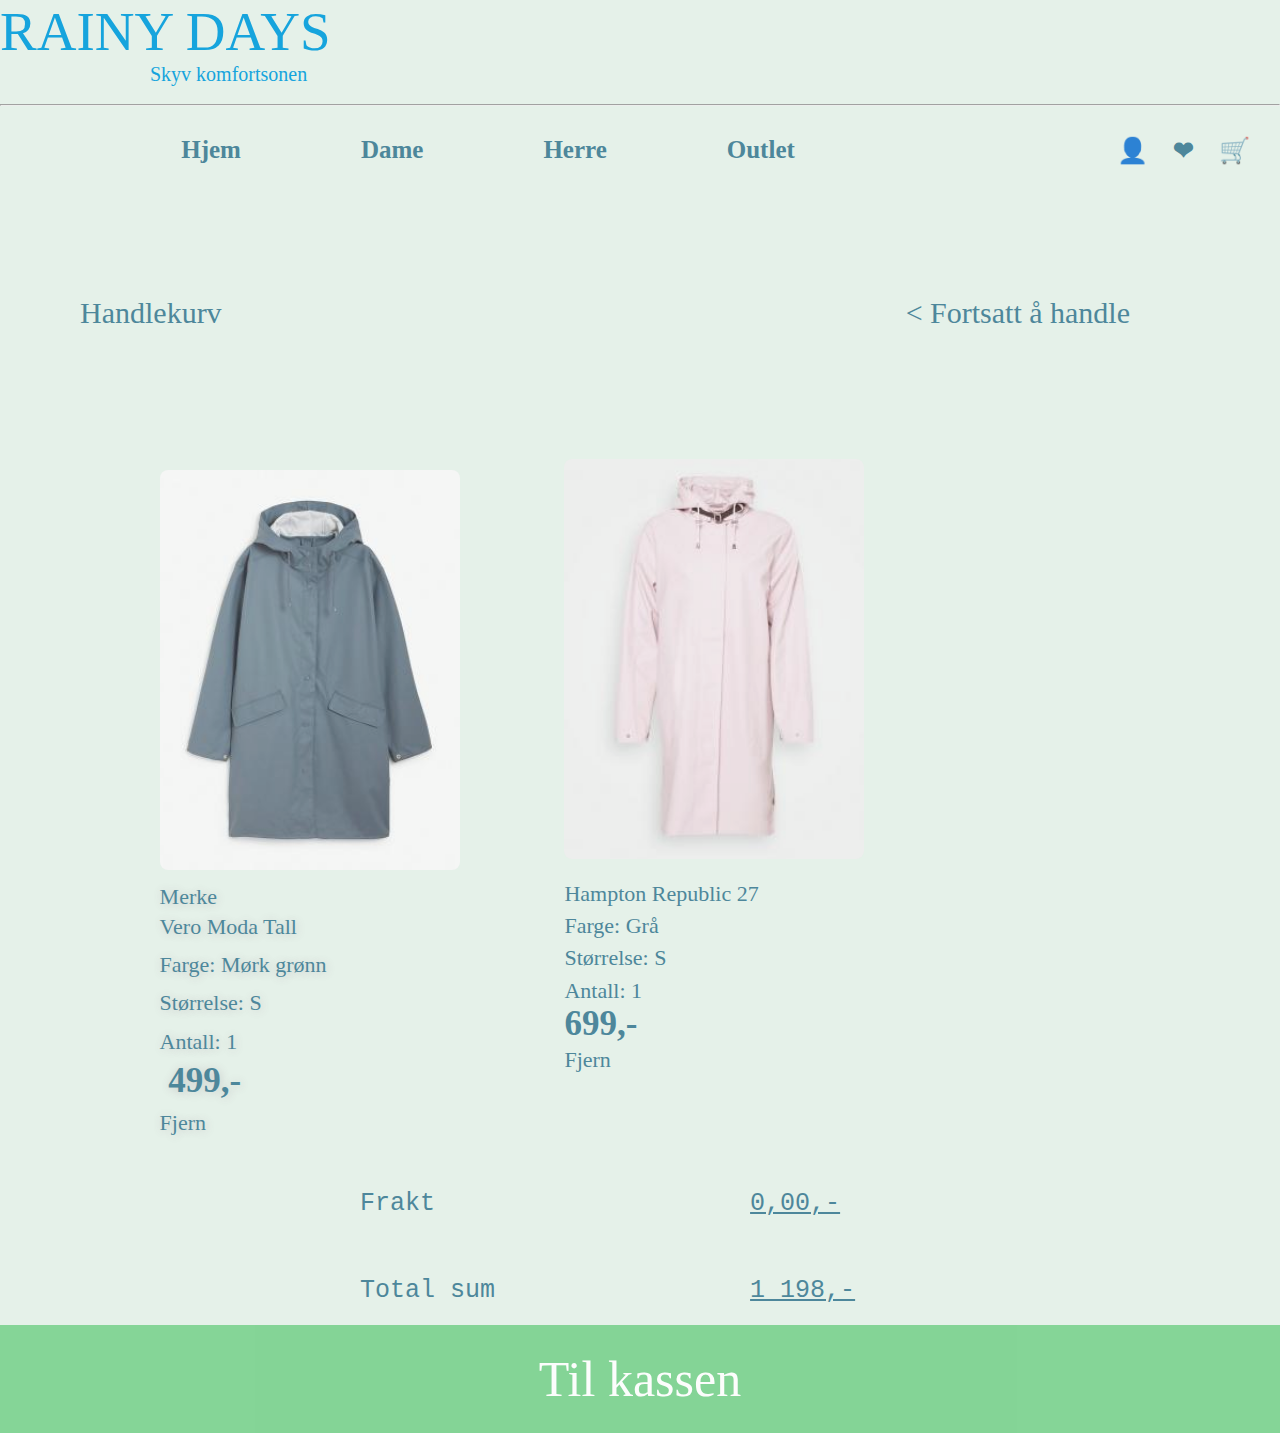
<file: Kasseside/index.html>
<!DOCTYPE html> 
<html>
  <head>
    <meta charset="UTF-8" />
    <meta name="viewport" content="Rainydays-regnjakker" />
    <meta name="description" content="Praktisk kolleksjona av regjnjakker" />

  <title>RAINY DAYS</title>
  <link rel="stylesheet" href="./style.css">

 </head> 

    <body>

      <div class="p">  RAINY DAYS</div>

         <div class="span">  Skyv komfortsonen</div>
         

           <br>
<hr>
             <nav>


              

                <ul class="nav-links"> 

                  <li id="Hjem"><a href="index.html">Hjem</a></li>
                  <li id="Dame"><a href="dame.html">Dame</a></li>
                  <li id="Herre"><a href="Herre.html">Herre</a></li>
                  <li id="Outlet"><a href="Outlet.html">Outlet</a></li>
                  </ul>
                  <a href="#" id="p1">&#128100;&nbsp;&nbsp;&nbsp; &#x2764; &nbsp;&nbsp;&nbsp;&#128722; </a>
              
                  </nav>
                  <p class="right">   < Fortsatt å handle</p>
                  <p class="left"> Handlekurv</p>
               
                  <nav>

                 
          

                  <div id="all">
                    <div id="a1">
                        <img src="./pics/pic2.jpg" >
                        <pre><span id="txt">Merke 
                        <p>Vero Moda Tall</p>
                        <p>Farge: Mørk grønn</p>
                        <p>Størrelse: S</p>
                        <p>Antall: 1</p>
                        <p><b> 499,-</b></p>
                        <p>Fjern</p>
                       </div>

                     
                  <div  id="s1"> 
                            <img src="./pics/pic3.jpg" >
                            <pre><span id="txt">
                        <p>Hampton Republic 27</p>
                        <p>Farge: Grå</p>
                        <p>Størrelse: S</p>
                        <p>Antall: 1</p>
                        <p><b>699,-</b></p>
                        <p>Fjern</p>
                        </div>




                        </div>
                        </nav>

<nav> 
<div>
                       
 <pre id="sum">
                      
    Frakt                     <u>0,00,-</u>

    
    Total sum                 <u>1 198,-</u>
</pre>
 </div>
 </nav>

                  
    
                 <div id="downb">

                  <p>Til kassen</p>
              
               
                 </div>
</file>
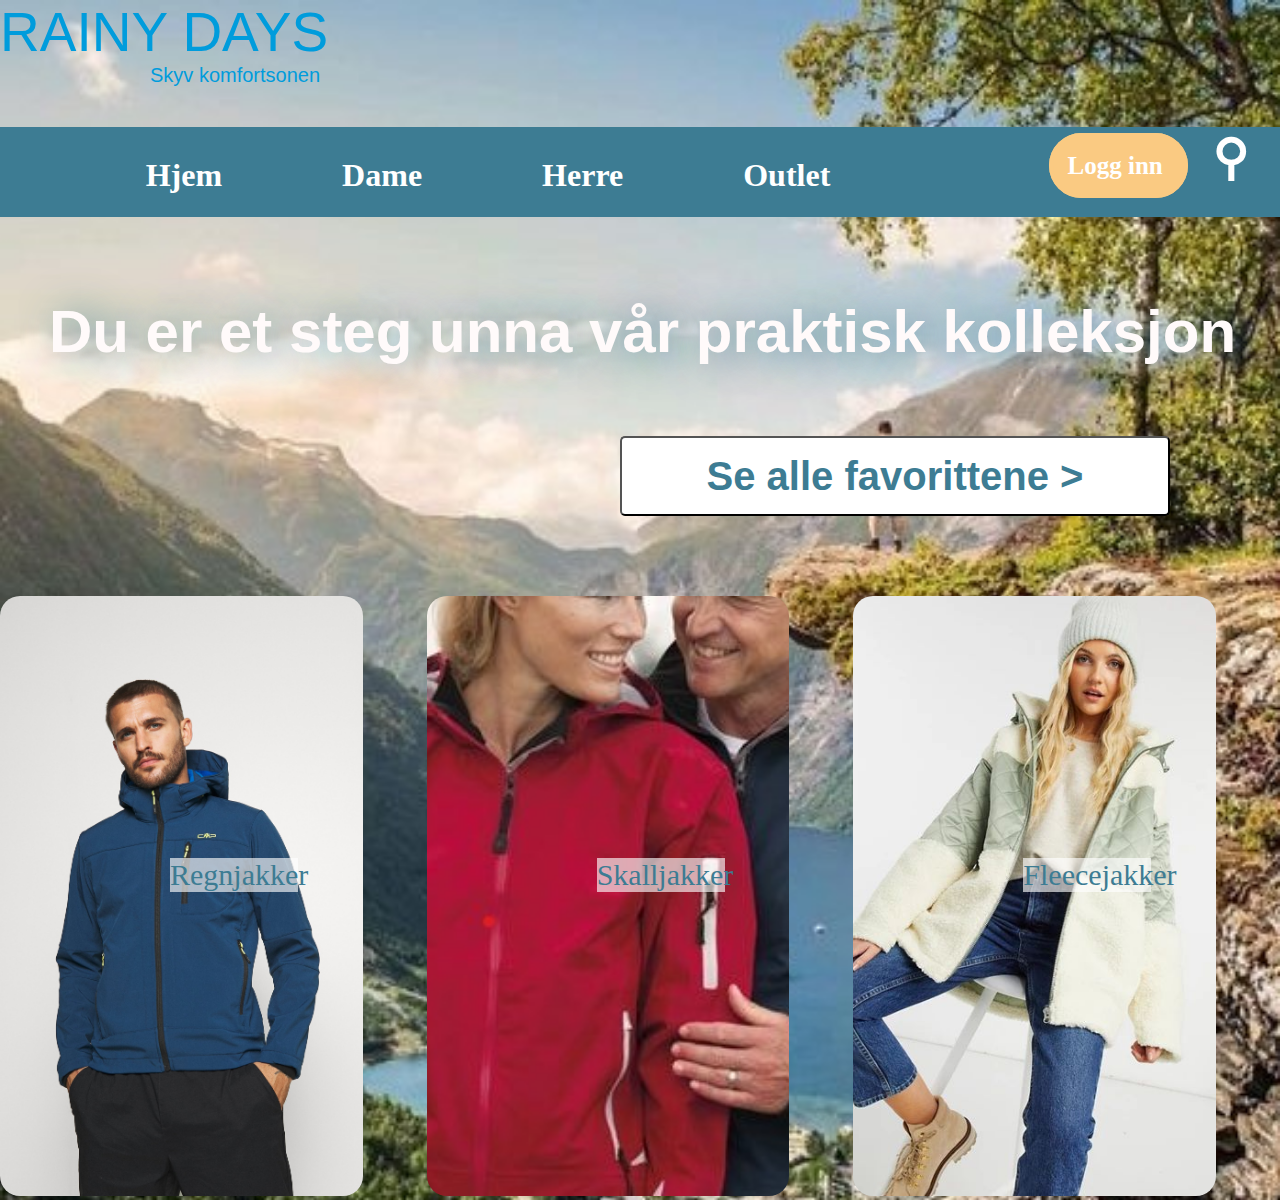
<file: Hjem side/index (2).html>
<!DOCTYPE html>
<html lang="en">

<head>
    <meta charset="UTF-8">
    <meta http-equiv="X-UA-Compatible" content="IE=edge">
    <meta name="viewport" content="width=device-width, initial-scale=1.0">
    <link rel="stylesheet" href="./style.css">
    <title>Rainy days</title>
</head>

    <body>



         <div class="p">  RAINY DAYS </div>
         <div class="span">  Skyv komfortsonen</div>
         

           

             <nav>

                <ul class="nav-links"> 

                  <li id="Hjem"><a href="index.html">Hjem</a></li>
                  <li id="Dame"><a href="dame.html">Dame</a></li>
                  <li id="Herre"><a href="Herre.html">Herre</a></li>
                  <li id="Outlet"><a href="Outlet.html">Outlet</a></li>

                </ul>
                <a id="login" href=""><span id="btn"> Logg inn </span>&nbsp;&nbsp;&nbsp; <b> &#9906;</b></a>
            </nav>
            
         
            <p id="top">Du er et steg unna vår praktisk kolleksjon</p>
            
            <button>Se alle favorittene > </button>
              
              <div id="all">


                <div class="continer">
                <img src="./pics/regnjakke menm2.jpg" >
                <div class="text">Regnjakker</div>
              </div>

              <div class="continer">
                <img src="./pics/skalljakker nytt33.jpg" >
                <div class="text">Skalljakker</div>
              </div>

              <div class="continer">
                <img src="./pics/fleece.jpg" >
                <div class="text">Fleecejakker</div>
              </div>


                
              </div>


  
  </body>
 </html>
</file>
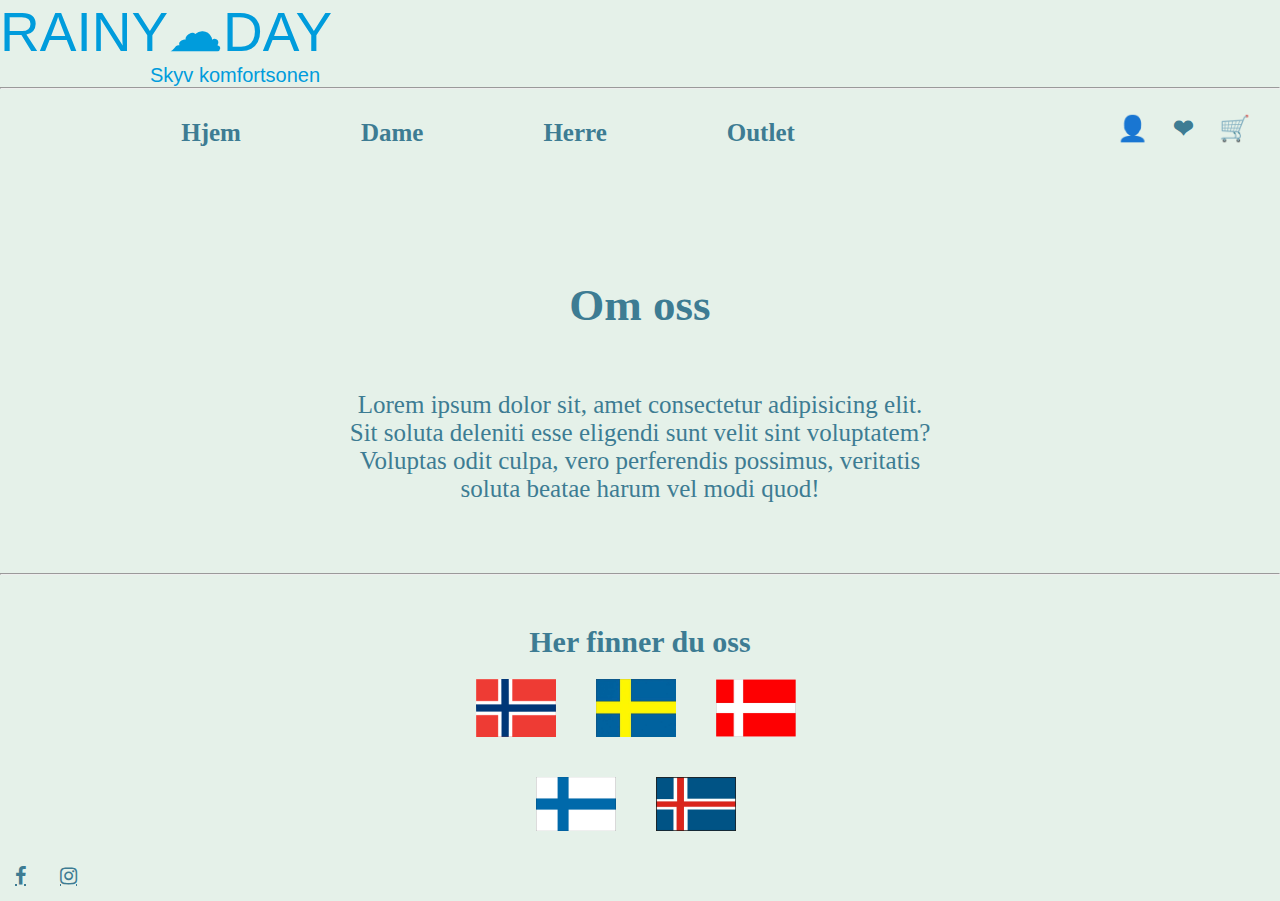
<file: Om oss/index (2).html>
<!DOCTYPE html> 
<html>
  <head>
    <meta charset="UTF-8">
    <meta http-equiv="X-UA-Compatible" content="IE=edge">
    <meta name="viewport" content="width=device-width, initial-scale=1.0">
  <title>RAINY<span style="color: #009CDC;">&#9729;</span>DAYS</title>
  <link rel="stylesheet" href="./style.css">
  
  <link rel="stylesheet" href="https://cdnjs.cloudflare.com/ajax/libs/font-awesome/4.7.0/css/font-awesome.min.css">
 
</head> 

    <body>



         <div class="p">  RAINY<span style="color:#009CDC ">&#9729;</span>DAY</div>
         <div class="span">  Skyv komfortsonen</div>
         

           
<hr>

             <nav>

                <ul class="nav-links"> 

                  <li id="Hjem"><a href="index.html">Hjem</a></li>
                  <li id="Dame"><a href="dame.html">Dame</a></li>
                  <li id="Herre"><a href="Herre.html">Herre</a></li>
                  <li id="Outlet"><a href="Outlet.html">Outlet</a></li>

                </ul>
                <a href="#" id="p1">&#128100;&nbsp;&nbsp;&nbsp; &#x2764; &nbsp;&nbsp;&nbsp;&#128722; </a>
                </nav>
          
                <h1 class="p2">Om oss</h1>
             
                <p class="p3">
                    Lorem ipsum dolor sit, amet consectetur adipisicing elit. <br>
                     Sit soluta deleniti esse eligendi sunt velit sint voluptatem? <br> 
                     Voluptas odit culpa, vero perferendis possimus, veritatis <br>
                      soluta beatae harum vel modi quod!
                </p>

<hr>

                <h1 class="p4"> Her finner du oss</h1>
              
               <div id="img"> <img src="./pic/N.jpg"> <img src="./pic/Sv.jpg"> <img src="./pic/D.jpg"></div>

 <div id="img"> <img src="./pic/F.jpg"> <img src="./pic/I.jpg"></div>




<a href="#" id="a" class="fa fa-facebook">  </a>       <a id="a" href="#" class="fa fa-instagram">  </a>
    
</body>
</html>
</file>
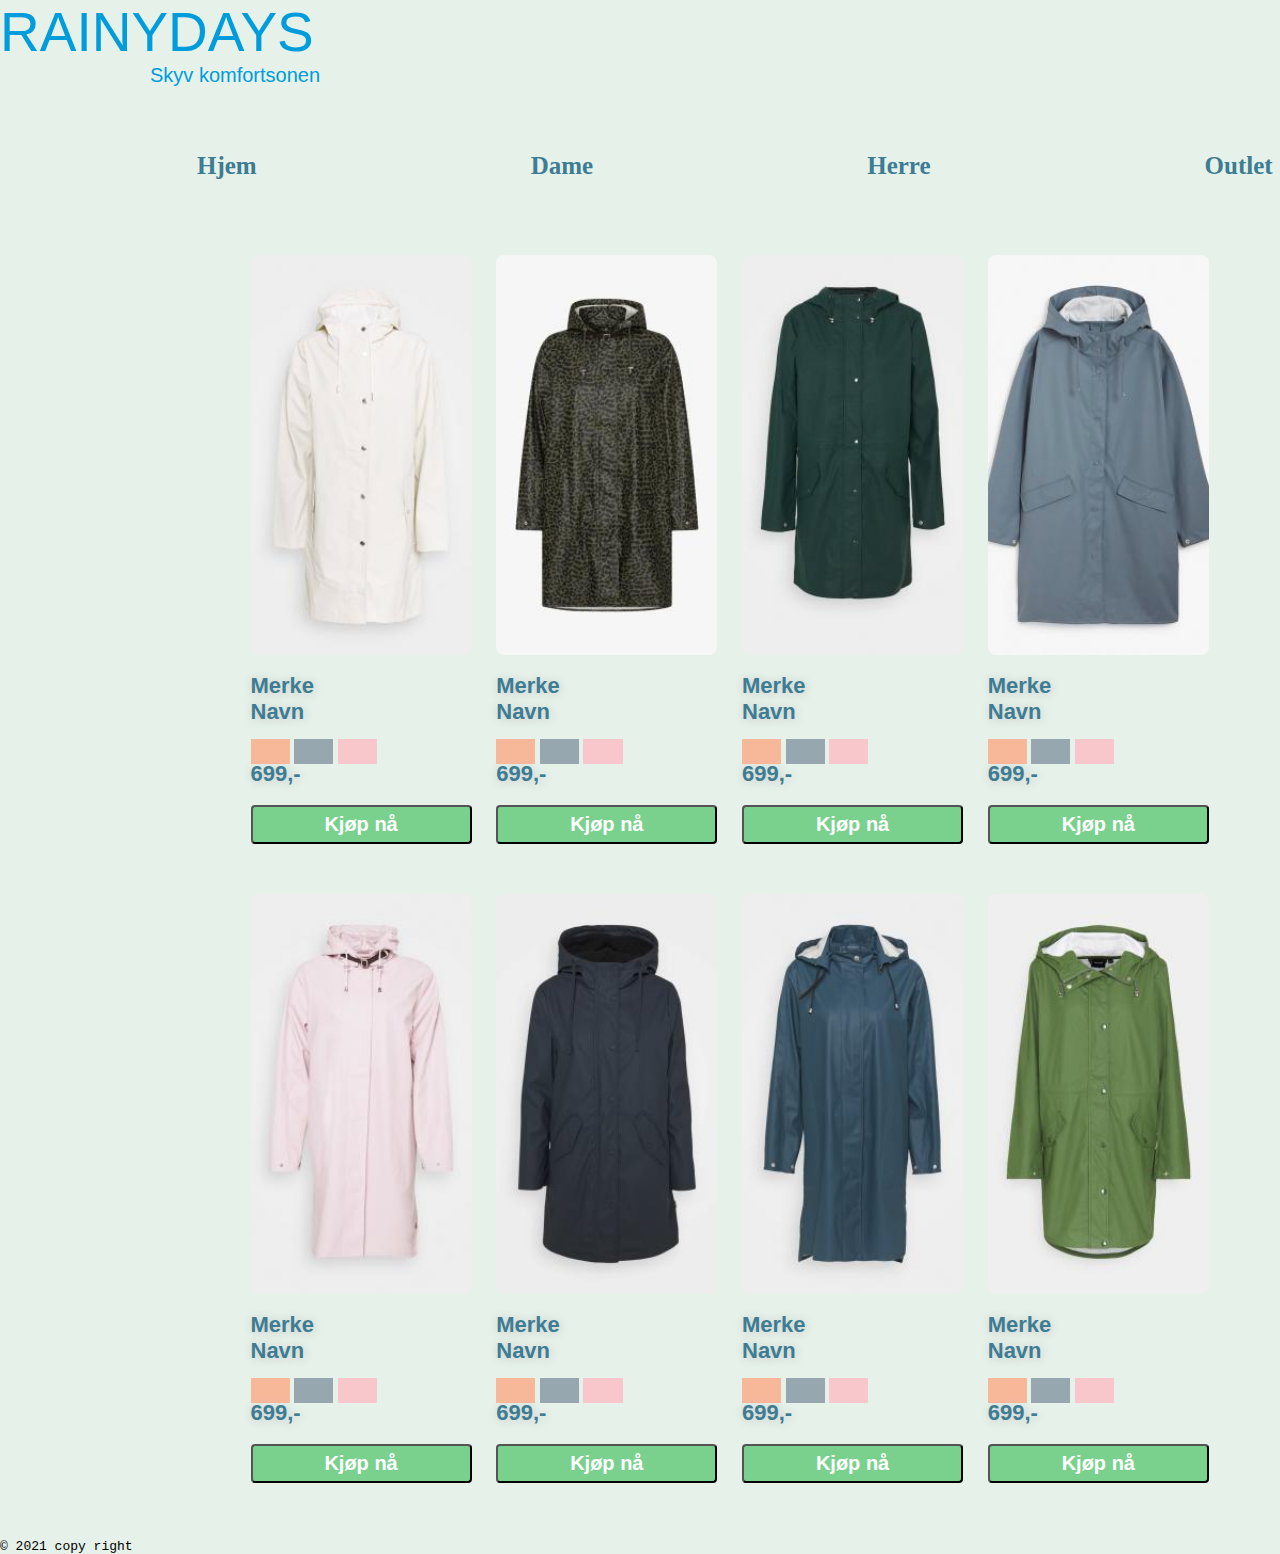
<file: Side 2/index (2).html>
<!DOCTYPE html> 
<html>
  <head>
 
  <title>RAINYDAYS</title>
  <link rel="stylesheet" href="./style.css">
  
  <link rel="stylesheet" href="https://cdnjs.cloudflare.com/ajax/libs/font-awesome/4.7.0/css/font-awesome.min.css">
 
</head> 

    <body>



         <div class="p">  RAINYDAYS</div>
         <div class="span">  Skyv komfortsonen</div>
         

           

             <nav>

                <ul class="nav-links"> 

                  <li id="Hjem"><a href="index.html">Hjem</a></li>
                  <li id="Dame"><a href="dame.html">Dame</a></li>
                  <li id="Herre"><a href="Herre.html">Herre</a></li>
                  <li id="Outlet"><a href="Outlet.html">Outlet</a></li>

                </ul>
                <a href="#" id="p1">&#128100;&nbsp;&nbsp;&nbsp; &#x2764; &nbsp;&nbsp;&nbsp;&#128722; </a>
                </nav>
            <br>


            <div id="all">
                <div id="a1">
                    <img src="./pics/regnjakke8.jpg" ><br>
                    <pre><span id="txt">Merke 
Navn</span>

<span id="color1">.......</span> <span id="color2">.......</span> <span id="color3">.......</span>
<span id="txt">699,-</span>
                    </pre>
                    <button>Kjøp nå</button>
                </div>


                <div id="a1">
                    <img src="./pics/regnjakke7.jpg" ><br>
                    <pre><span id="txt">Merke 
Navn</span>

<span id="color1">.......</span> <span id="color2">.......</span> <span id="color3">.......</span>
<span id="txt">699,-</span>
                    </pre>
                    <button>Kjøp nå</button>
                </div>


                <div id="a1">
                    <img src="./pics/pic10.jpg" ><br>
                    <pre><span id="txt">Merke 
Navn</span>

<span id="color1">.......</span> <span id="color2">.......</span> <span id="color3">.......</span>
<span id="txt">699,-</span>
                    </pre>
                    <button>Kjøp nå</button>
                </div>


                <div id="a1">
                    <img src="./pics/pic2.jpg" ><br>
                    <pre><span id="txt">Merke 
Navn</span>

<span id="color1">.......</span> <span id="color2">.......</span> <span id="color3">.......</span>
<span id="txt">699,-</span>
                    </pre>
                    <button>Kjøp nå</button>
                </div>



            </div>



    <div id="all">
        <div id="a1">
            <img src="./pics/pic3.jpg" ><br>
            <pre><span id="txt">Merke 
Navn</span>

<span id="color1">.......</span> <span id="color2">.......</span> <span id="color3">.......</span>
<span id="txt">699,-</span>
            </pre>
            <button>Kjøp nå</button>
        </div>


        <div id="a1">
            <img src="./pics/pic4.jpg" ><br>
            <pre><span id="txt">Merke 
Navn</span>

<span id="color1">.......</span> <span id="color2">.......</span> <span id="color3">.......</span>
<span id="txt">699,-</span>
            </pre>
            <button>Kjøp nå</button>
        </div>


        <div id="a1">
            <img src="./pics/pic5.jpg" ><br>
            <pre><span id="txt">Merke 
Navn</span>

<span id="color1">.......</span> <span id="color2">.......</span> <span id="color3">.......</span>
<span id="txt">699,-</span>
            </pre>
            <button>Kjøp nå</button>
        </div>


        <div id="a1">
            <img src="./pics/pic9.jpg" ><br>
            <pre><span id="txt">Merke 
Navn</span>

<span id="color1">.......</span> <span id="color2">.......</span> <span id="color3">.......</span>
<span id="txt">699,-</span>
            </pre>
            <button>Kjøp nå</button>
        </div>



    </div>



<br><br>



    <pre>&copy; 2021 copy right</pre>


</body>
</html>
</file>
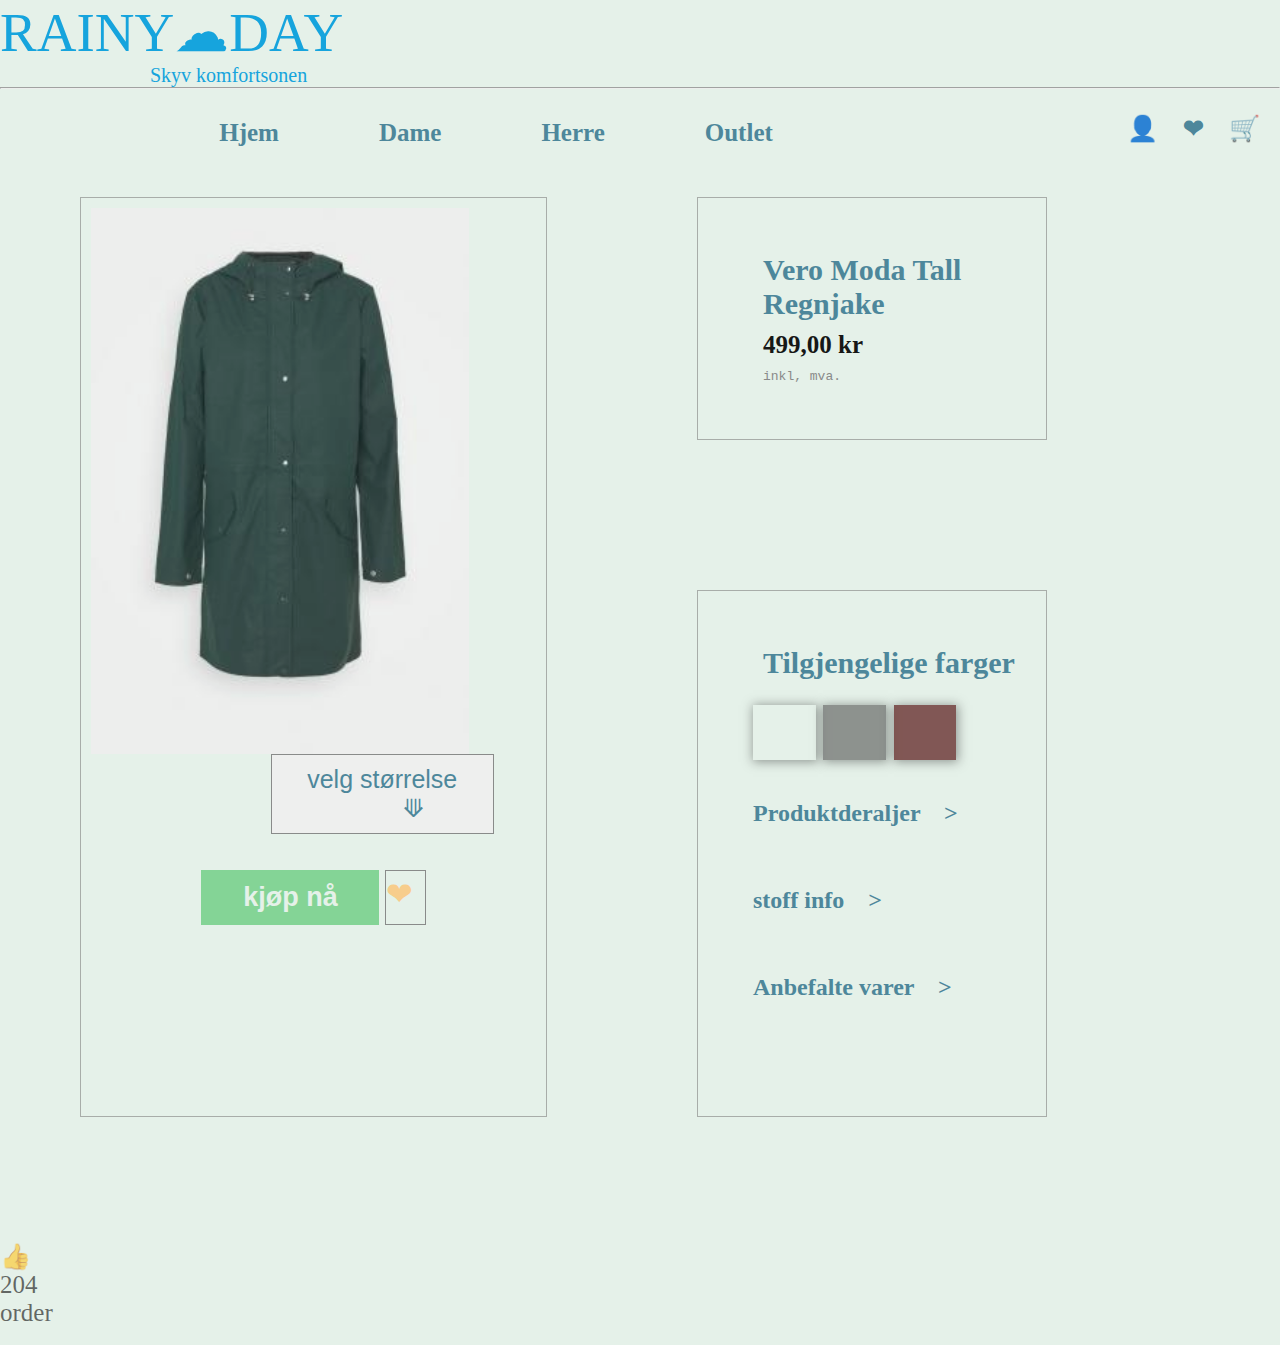
<file: Side 3/index (2).html>
<!DOCTYPE html>
<html lang="en">
<head>
    <meta charset="UTF-8">
    <meta http-equiv="X-UA-Compatible" content="IE=edge">
    <meta name="viewport" content="width=device-width, initial-scale=1.0">
    <title>Rain days</title>
    <link rel="stylesheet" href="./style.css">
  
    <link rel="stylesheet" href="https://cdnjs.cloudflare.com/ajax/libs/font-awesome/4.7.0/css/font-awesome.min.css">
   
</head>
<body>
    


    <div class="p">  RAINY<span style="color: #009cdc">&#9729;</span>DAY</div>
    <div class="span">  Skyv komfortsonen</div>
    

    
<hr>

        <nav>

           <ul class="nav-links"> 

             <li id="Hjem"><a href="index.html">Hjem</a></li>
             <li id="Dame"><a href="dame.html">Dame</a></li>
             <li id="Herre"><a href="Herre.html">Herre</a></li>
             <li id="Outlet"><a href="Outlet.html">Outlet</a></li>

           </ul>
           <a href="#" id="p1">&#128100;&nbsp;&nbsp;&nbsp; &#x2764; &nbsp;&nbsp;&nbsp;&#128722; </a>
           </nav>
       <br>


       <div id="all">


        <div id="left">
         
            <img src="./pic/pic10.jpg" alt="jacket">
            <button id="btn1">
                <a href="#">velg størrelse &nbsp;&nbsp;&nbsp;&nbsp;&nbsp;&nbsp;&nbsp;&nbsp; &#10225;</a>

            </button>
            <br>
            <br>
            <div id="s1">
                <button>kjøp nå</button>
                <span>&#10084;</span>
            </div>
        </div>




        <div id="right">
            <div id="topp">
                <h1>Vero Moda Tall <br>
                Regnjake
                </h1>
                <p>499,00 kr</p>
                <pre>inkl, mva.</pre>
            </div>


            <div id="btm">
                <pre><span id="span">Tilgjengelige farger</span>



<span id="color1">.......</span> <span id="color2">.......</span> <span id="color3">.......</span>


<h1>Produktderaljer    ></h1>

<h1>stoff info    ></h1>

<h1>Anbefalte varer    ></h1>
               


</pre>
            </div>
            
        </div>





       </div>

<div id="bt">
<span id="like">&#128077; 204 order</span>
<span id="social"><a href="#" class="fa fa-facebook"></a>
    <a href="#" class="fa fa-instagram"></a></span>
</div>


<br>


</body>
</html>
</file>
<file: Kasseside/style.css>
*{
    margin: 0px;
    padding: 0px;
    box-sizing: border-box;
}
body{
  background-color:#E5F1E9;
  opacity: 0.9;
}
.p{
    color: #009CDC;
    font-size: 55px;
    font-family: 'Times New Roman', Times, serif;
margin-bottom: 0px;
}
.span{
    color: #009CDC;
    font-family: 'Times New Roman', Times, serif;
    margin-left: 150px;
    margin-top: 0px;
    font-size: 20px;

}
nav{
    width: 100%;
    height: 90px;
    background-color: transparent;
    font-family:cursive;
    display: flex;
    flex-direction: row;
}
ul{
    display: flex;
    flex-direction: row;
    justify-content: center;
    flex: 4;
    
}
ul li{
    margin: 30px 30px;
    list-style: none;
}
ul li a{
    text-decoration: none;
    font-size: 25px;
    font-weight: bolder;
    color:#3d7c93;
}
ul li a:hover{
    text-shadow: 1px 1px 10px white;
}
nav a{
    color: #3d7c93;
    font-size: 25px;
    flex: 1;
    margin: 1px 30px;
    font-size: 25px;
    font-weight: bolder;
    
    text-align: right;
}
#p1{

    margin-top: 30px;
    text-decoration: none;
}

.right{
    text-align: right;
    color: #3d7c93;
    float: right;
    margin-right: 150px;
    margin-top: 100px;
    font-size: 30px;
}
.left{
    text-align: left;
    color: #3d7c93;
    margin-left: 80px;
    margin-top: 100px;
    font-size: 30px;
}

#color2{
    width: 40px;
    height: 40px;
    padding: 4px;
    opacity: 0.7;
    padding-top: 20px;
    padding-bottom: 20px;
    
    

}
#color3{
    width: 40px;
    height: 40px;
    padding: 4px;
    padding-top: 20px;
    padding-bottom: 20px;
    
    opacity: 0.7;
 
}
#all{
    color: #3d7c93;
    width: 80%;
    display: flex;
    flex-direction: row;
text-align: left;
justify-content: center;
align-items: center;
margin-left: 230px;
}
#a1{
    width: 20%;
    display: flex;
    flex-direction: column;
   margin-top: 30px;
   margin-bottom: 30px;
   margin-left: -200px;

}
#a1 img{
    width: 300px;
    height: 400px;
    object-fit: cover;
    border-radius: 8px;
    margin-top: 880px;
    flex-direction: row;
    margin-left: -200px;
    
   
    
}
    #a1 pre{
        font-family: 'Times New Roman', Times, serif;
        margin-right: 50px;
        padding-top: 20px;
        margin-left: -200px;
    }
    #a1 pre #txt{
        color: #3d7c93;
        font-size: 18px;
       
        line-height: 0.1;
       
   
    } 
    #a1 pre #txt p b{
        font-size: 35px;
    }
    #a1 pre{
        font-family: 'Times New Roman', Times, serif;
    
    }
    #a1 pre #txt{
        color: #3d7c93;
        font-size: 22px;
        text-shadow: 1px 1px 10px rgb(199, 199, 199);
     
    } 
    #pre { 
        text-align: end;
        font-size: 25px;
        color: #3d7c93;
        margin-inline-end: 20px;
      
        }
    #s1 img{
        width: 300px;
        height: 400px;
        object-fit: cover;
        border-radius: 8px;
        margin-top: 800px;
        flex-direction: row;
        margin-right: 60px;
             
}
#s1 pre #txt p b{
    font-size: 35px;
}

#a1 pre{
    font-family: 'Times New Roman', Times, serif;

}
#s1 pre #txt{
    color: #3d7c93;
    font-size: 22px;
    font-family: 'Times New Roman', Times, serif;
    line-height: 0.1;
    }

#sum { 
    font-size: 25px;
    margin-top: 740px;
    margin-left: 300px;
    color: #3d7c93;
}




#downb { 
    text-align: center;
    float: end;
    color: white;
    background-color: #7ad18e;
    display: flex;
    flex-direction: row;
    justify-content: center;
    font-size: 50px;
    padding: 25px;

    border-width: 20px;
    margin-top: 815px;
}
</file>
<file: Hjem side/style.css>
*{
    margin: 0px;
    padding: 0px;
    box-sizing: border-box;
}
body{
    background-image: url(./pics/100.jpg);
    background-repeat: no-repeat;
    opacity: 1;
    background-size: cover;
}
.p{
    color: #009cdc;
    font-size: 55px;
    font-family: 'Gill Sans', 'Gill Sans MT', Calibri, 'Trebuchet MS', sans-serif;
margin-bottom: 0px;
}
.span{
    color: #009cdc;
    font-family: 'Gill Sans', 'Gill Sans MT', Calibri, 'Trebuchet MS', sans-serif;
    margin-left: 150px;
    margin-top: 0px;
    font-size: 20px;

}
nav{
    margin-top: 40px;
    width: 100%;
    height: 90px;
    background-color:#3D7C93;
    font-family: cursive;
    display: flex;
    flex-direction: row;
}
ul{
    display: flex;
    flex-direction: row;
    justify-content: center;
    flex: 4;
    
}
ul li{
    margin: 30px 30px;
    list-style: none;
}
ul li a{
    text-decoration: none;
    font-size:200%;
    font-weight: bolder;
    color:white;
}
ul li a:hover{
    text-shadow: 1px 1px 10px white;
}
nav a{
    color:white;
    font-size: 25px;
    flex: 1;
    margin: 1px 30px;
    list-style: none;
    text-decoration: none;
    font-size: 25px;
    font-weight: bolder;
    
    text-align: right;
}
#btn{
    border:4px solid #FACA82;
    border-radius: 35px;
    padding: 15px;
    background-color: #FACA82;
}
b{
    font-size: 50px;
}
#top{
    text-align: center;
    color: snow;
    font-size: 60px;
    font-weight: bolder;
    font-family: 'Gill Sans', 'Gill Sans MT', Calibri, 'Trebuchet MS', sans-serif;
    text-shadow: 10px 2px 40px #3D7C93;
    margin-top: 80px;
  margin-left: 5px;
}
button{
    position:relative;
    color: #3D7C93;
    background-color: white;
 margin-top: 70px;
 margin-left: 620px;
    width: 550px;
    font-size: 40px;
    font-weight: bolder;
    font-family:'Gill Sans', 'Gill Sans MT', Calibri, 'Trebuchet MS', sans-serif;
     border-radius: 5px;
    height: 80px;
}
button:hover{
    background-color:lightgray;
    transition: 0.2s;
}
#all{
    display: flex;
    flex-direction: row;
    width: 100%;
    justify-content: center;
    align-items: center;
}
#all img{
    width: 85%;
    height: 600px;
    object-fit: cover;
    margin-top: 80px;
    border-radius: 20px;
  
    
}
.continer{
    position: relative;
    flex: 1;

}
.text{
    position: absolute;
    top: 50%;
    width: 30%;
    margin-left: 170px;
    text-align: center;
    justify-content: center;
    font-size: 30px;
    color: #3D7C93;
    background-color: rgba(255, 255, 255, 0.63);
}
@media ( max-width:1000px){

    .p{
        color: #009cdc;
        font-size: 35px;
        font-family: 'Gill Sans', 'Gill Sans MT', Calibri, 'Trebuchet MS', sans-serif;
    margin-bottom: 0px;
    }
    .span{
        color: #009cdc;
        font-family: 'Gill Sans', 'Gill Sans MT', Calibri, 'Trebuchet MS', sans-serif;
        margin-left: 150px;
        margin-top: 0px;
        font-size: 10px;
    
    }

    nav{
        width: 100%;
        height: 40px;
        background-color: #3D7C93;
        font-family: cursive;
        display: flex;
        flex-direction: row;
    }
    ul{
        display: flex;
        flex-direction: row;
        justify-content: center;
        flex: 4;
        margin-left:-70px ;
    }
    ul li{
        margin: 5px 0px;
        list-style: none;
    }
    ul li a{
        text-decoration: none;
        font-size: 10px;
        font-weight: bolder;
        color:white;
        margin-right: 20px;
    }
    ul li a:hover{
        text-shadow: 1px 1px 10px white;
    }
    nav a{
        color:white;
        font-size: 10px;
        flex: 1;
        margin: 1px 5px;
        list-style: none;
        text-decoration: none;
        font-size: 10px;
        font-weight: bolder;
        
        text-align: left;
    }
    #btn{
        border:4px solid #FACA82;
        border-radius: 25px;
        padding: 5px;
        background-color: #FACA82;
    }
    b{
        font-size: 20px !important;
        padding-top: 30px;
    }
#login{
    margin-left: -60px;
}

#top{
    color: snow;
    font-size: 25px !important;
    font-weight: bolder;
    margin-top: -40px;
    font-family: 'Gill Sans', 'Gill Sans MT', Calibri, 'Trebuchet MS', sans-serif;
    margin-top: 50px;
    text-shadow: 1px 1px 3px #3D7C93;
}

button{
    color: #3D7C93;
    background-color: white;
    margin-left: 120px;
    width: 250px;
    font-size: 20px;
    font-weight: bolder;
    font-family:'Gill Sans', 'Gill Sans MT', Calibri, 'Trebuchet MS', sans-serif;
     border-radius: 10px;
    height: 50px;
    margin-top: 70px;
    margin-left: 130px;
}
#all{
    display: flex;
    flex-direction: row;
    width: 100%;
    margin-top: 50px;
    justify-content: center;
    align-items: center;
}
#all img{
    width: 85%;
    height: 300px;
    object-fit: cover;
    margin: 10px;
    border-radius: 20px;
    
    
}
.text{
    position: absolute;
    top: 43%;
    width: 50%;
    margin-left: 45em !important;
    text-align: center;
    justify-content: center;
    font-size: 20px;
    color:  #3D7C93;
    background-color: rgba(255, 255, 255, 0.63);
}







}
@media ( max-width:1185px){
    nav a{
        color: white;
        font-size: 20px;
        flex: 1;
        margin: 1px 30px;
        list-style: none;
        text-decoration: none;
        font-size: 25px;
        font-weight: bolder;
        
        text-align: right;
    }
    #btn{
        border:4px solid #FACA82;
        border-radius: 35px;
        padding: 10px;
        background-color: #FACA82;
        display: none;
        margin-left: 160px;
        position: relative;
    }
    b{
        font-size: 125%;
        
      
    }
    #top{
        color: snow;
        font-size: 40px;
        font-weight: bolder;
        font-family: -apple-system, BlinkMacSystemFont, 'Segoe UI', Roboto, Oxygen, Ubuntu, Cantarell, 'Open Sans', 'Helvetica Neue', sans-serif;
        text-shadow: 1px 1px 3px #3D7C93;
    }
    .text{
        position: absolute;
        top: 43%;
        width: 100px;
        margin-left: 15% !important;
        text-align: center;
        justify-content: center;
        font-size: 25px !important;
        color:  #3D7C93;
        background-color: rgba(255, 255, 255, 0.63);
    }
    #all{
        display: flex;
        flex-direction: row;
        width: 95%;
        margin-top: 50px;
        justify-content: center;
        align-items: center;
    }
</file>
<file: Om oss/style.css>
*{
    margin: 0px;
    padding: 0px;
    box-sizing: border-box;
}
body{
  background-color:  #E5F1E9;
}
.p{
    color: #009CDC;
    font-size: 55px;
    font-family: 'Gill Sans', 'Gill Sans MT', Calibri, 'Trebuchet MS', sans-serif;
margin-bottom: 0px;
}
.span{
    color: #009CDC;
    font-family: 'Gill Sans', 'Gill Sans MT', Calibri, 'Trebuchet MS', sans-serif;
    margin-left: 150px;
    margin-top: 0px;
    font-size: 20px;

}
nav{
    width: 100%;
    height: 90px;
    background-color: transparent;
    font-family: cursive;
    display: flex;
    flex-direction: row;
}
ul{
    display: flex;
    flex-direction: row;
    justify-content: center;
    flex: 4;
    
}
ul li{
    margin: 30px 30px;
    list-style: none;
}
ul li a{
    text-decoration: none;
    font-size: 25px;
    font-weight: bolder;
    color:#3D7C93;
}
ul li a:hover{
    text-shadow: 1px 1px 10px white;
}
nav a{
    color: #3D7C93;
    font-size: 25px;
    flex: 1;
    margin: 1px 30px;
    list-style: none;
    text-decoration: none;
    font-size: 25px;
    font-weight: bolder;
    
    text-align: right;
}
#btn{
    border:4px solid gold;
    border-radius: 35px;
    padding: 15px;
    background-color: gold;
}
b{
    font-size: 50px;
}
#top{
    color: snow;
    font-size: 60px;
    font-weight: bolder;
    font-family: -apple-system, BlinkMacSystemFont, 'Segoe UI', Roboto, Oxygen, Ubuntu, Cantarell, 'Open Sans', 'Helvetica Neue', sans-serif;
    text-shadow: 1px 1px 10px black;
}
#p1{
    color: #3D7C93;
    margin-top: 25px;
}
.p2{
    text-align: center;
    font-size: 45px;
     color:#3D7C93;
    margin-top: 100px ;
}
.p3{
    text-align: center;
    font-size: 25px;
    color:#3D7C93;
    margin-top: 60px ;
    margin-bottom: 70px;
}

.p4{
    text-align: center;
    font-size: 30px;
     color:#3D7C93;
    margin-top: 50px ; 

}
#img{
    width: 40%;
    display: flex;
    flex-direction: row;
    justify-content: center;
    margin-left: 380px;
}
#img img{
    width: 80px;
    margin: 20px;
    
    
}
#a{
    font-size: 20px;
    color: #3D7C93;
    margin: 15px;
}
</file>
<file: Side 2/style.css>
*{
    margin: 0px;
    padding: 0px;
    box-sizing: border-box;
}
body{
  background-color: #E5F1E9;
}
.p{
    color: #009CDC;
    font-size: 55px;
    font-family: 'Gill Sans', 'Gill Sans MT', Calibri, 'Trebuchet MS', sans-serif;
margin-bottom: 0px;
}
.span{
    color: #009CDC;
    font-family: 'Gill Sans', 'Gill Sans MT', Calibri, 'Trebuchet MS', sans-serif;
    margin-left: 150px;
    margin-top: 0px;
    font-size: 20px;

}
nav{
    margin-top: 30px;
    margin-left: 180px;
    width: 100%;
    height: 90px;
    background-color: transparent;
    font-family: cursive;
    display: flex;
    flex-direction: row;
}
ul{
    display: flex;
    justify-content: center;
    flex: 1;
    padding: 5px;
    
}
ul li{
    margin: 30px 10px;
    list-style: none;
}
ul li a{
    text-decoration: none;
    font-size: 25px;
    font-weight: bolder;
    color:#3d7c93;
    padding:2px;
  
    
}
ul li a:hover{
    text-shadow: 1px 1px 10px white;
}
nav a{
    color: #3d7c93;
    font-size: 25px;
    flex: 1;
    list-style: none;
    text-decoration: none;
    font-size: 25px;
    font-weight: bolder;
    text-align: right;
    margin-right: 250px;
}
#btn{
    border:4px solid #7ad18e;
    border-radius: 35px;
    padding: 15px;
    background-color:#7ad18e;
    box-shadow: none;
}
b{
    font-size: 50px;
}
#p1{
    color: #3d7c93;
    margin-top: 25px;
}
#all{
    color: #3d7c93;
    width: 80%;
    display: flex;
    flex-direction: row;
text-align: left;
justify-content: center;
align-items: center;
margin-left: 230px;
}
#a1{
    width: 24%;
    display: flex;
    flex-direction: column;
   margin-top: 30px;
   margin-bottom: 20px;
   

}
#a1 img{
    width: 90%;
    height: 400px;
    object-fit: cover;
    border-radius: 8px;
  

}
#a1 pre{
    font-family: -apple-system, BlinkMacSystemFont, 'Segoe UI', Roboto, Oxygen, Ubuntu, Cantarell, 'Open Sans', 'Helvetica Neue', sans-serif;

}
#a1 pre #txt{
    color: #3d7c93;
    font-weight: bolder;
    font-size: 22px;
    text-shadow: 1px 1px 10px rgb(199, 199, 199);
}
#color1{
    width: 40px;
    height: 40px;
    background-color: lightsalmon;
    color: lightsalmon;
    padding: 4px;
    opacity: 0.7;
   
}
#color2{
    width: 40px;
    height: 40px;
    background-color: lightslategray;
    color: lightslategray;
    padding: 4px;
    opacity: 0.7;
   
}
#color3{
    width: 40px;
    height: 40px;
    background-color:lightpink;
    color: lightpink;
    padding: 4px;
    opacity: 0.7;
   

}
#a1 button{

    width: 90%;
    border-radius: 4px !important;
    background-color: #7ad18e;
    font-size: 20px;
    padding: 6px;
    color: white;
    font-weight: bolder;

}
#pre{
text-align: center;
}
</file>
<file: Side 3/style.css>
*{
    margin: 0px;
    padding: 0px;
    box-sizing: border-box;
}
body{
  background-color: #e5f1e9;
  opacity: 0.9;
}
.p{
    color: #009cdc;
    font-size: 55px;
    font-family: 'Times New Roman', Times, serif;
margin-bottom: 0px;
}
.span{
    color: #009cdc;
    font-family: 'Times New Roman', Times, serif;
    margin-left: 150px;
    margin-top: 0px;
    font-size: 20px;

}
nav{
    width: 100%;
    height: 90px;
    background-color: transparent;
    font-family: cursive;
    display: flex;
    flex-direction: row;
}
ul{
    display: flex;
    flex-direction: row;
    justify-content: center;
    flex: 4;
    
}
ul li{
    margin: 30px 30px;
    list-style: none;
}
ul li a{
    text-decoration: none;
    font-size: 25px;
    font-weight: bolder;
    color:#3d7c93;
}
ul li a:hover{
    text-shadow: 1px 1px 10px #e5f1e9;
}
nav a{
    color: #3d7c93;
    font-size: 25px;
    flex: 1;
    margin: 1px 20px;
    list-style: none;
    text-decoration: none;

    font-weight: bolder;
    
    text-align: right;
}
#btn{
    border:4px solid #faca82;
    border-radius: 35px;
    padding: 60px;
    background-color: #faca82;
}
b{
    font-size:35px;
}
#p1{
    color: #3d7c93;
    margin-top: 25px;
    margin-left: 20px;
}
#color1{
    width: 40px;
    height: 40px;
    background-color: #e5f1e9;
    color: #e5f1e9;
    padding: 4px;
    padding-top: 20px;
    padding-bottom: 20px;
    
    opacity: 0.7;
    box-shadow: 1px 1px 10px 1px rgba(0, 0, 0, 0.582);
}
#color2{
    width: 40px;
    height: 40px;
    background-color: rgb(92, 92, 92);
    color: rgb(92, 92, 92);
    padding: 4px;
    opacity: 0.7;
    padding-top: 20px;
    padding-bottom: 20px;
    
    box-shadow: 1px 1px 10px 1px rgba(0, 0, 0, 0.582);

}
#color3{
    width: 40px;
    height: 40px;
    background-color:rgb(73, 0, 0);
    color: rgb(73, 0, 0);
    padding: 4px;
    padding-top: 20px;
    padding-bottom: 20px;
    
    opacity: 0.7;
    box-shadow: 1px 1px 10px 1px rgba(0, 0, 0, 0.582);

}
#all{
    width: 100%;
    display: flex;
    flex-direction: row;
  justify-content: center;
font-family: 'Times New Roman', Times, serif !important;
padding-left: 80px;
margin-bottom: 100px;
}
#left{
    width: 40%;
    display: flex;
    flex-direction: column;
    border: 1px solid rgba(128, 128, 128, 0.671);
    background-color: #e5f1e9;
    padding: 10px;
}
#left img{
    width: 85%;

}
#left #btn1{
    border: 1px solid grey;
    width: 50%;
    padding: 10px;
    font-size: 25px;
    margin-left: 180px;
    
}
#left #btn1 a{
    text-decoration: none;
    color: #3d7c93;
}
#s1{
    display: flex;
    flex-direction: row;
    justify-content: center;
    
}
#all #left #s1 button{
    border: 2px solid #7ad18e;
    width: 40%;
    background-color: #7ad18e;
    padding: 10px;
    font-size: 27px;
    margin-right: 3px;
    color:#e5f1e9;
    font-weight: bolder;
}
#all #left #s1 span{
    border: 1px solid grey;
    width: 9%;
    margin-left: 3px;
    justify-content: center;
    padding-top: 4px;
    font-size: 32px;
    color: #faca82;
}
#right{
    width: 50%;
    text-align: left;
    display: flex;
    margin-left: 150px;
    
    flex-direction: column;
}
#topp{
    width: 60%;
    border: 1px solid rgba(128, 128, 128, 0.671);
    background-color: #e5f1e9;
    padding: 55px;
    
    
}
#right #topp h1{
    color: #3d7c93;
text-align: left;
margin-left: 10px;
font-size: 30px;
}
#right #topp p{
    color: rgb(0, 0, 0);
text-align: left;
margin-left: 10px;
font-size: 25px;
margin-top: 10px;
font-weight: bolder;
}
#right #topp pre{
    text-align: left;
    margin-left: 10px;
    margin-top: 10px;
    color: grey;
}
#right #btm{
    width: 60%;
    border: 1px solid rgba(128, 128, 128, 0.671);
    background-color: #e5f1e9;
    padding: 55px;
    margin-top: 150px;
    
}
#right #btm pre h1{
    text-align: left;
    margin-top: 30px;
    font-family: 'Times New Roman', Times, serif;
    font-size: 24px;
    color: #3d7c93;
}
#right #btm pre #span{
    text-align: left;
    margin-top: 30px;
    font-family: 'Times New Roman', Times, serif;
    font-size: 30px;
    font-weight: bolder;
    color: #3d7c93;
margin-left: 10px;
}
#bt{
    width: 100%;
    display: flex;
    flex-direction: row;
}
#social{
    margin-left: 1265px;
}
#bt #social a{
    text-decoration: none;
    color: grey;
    font-size: 45px;
    margin-right: 5px;
}
#bt #like{
color: rgba(19, 19, 19, 0.699);
font-size: 25px;
margin-top: 25px;
}
</file>
